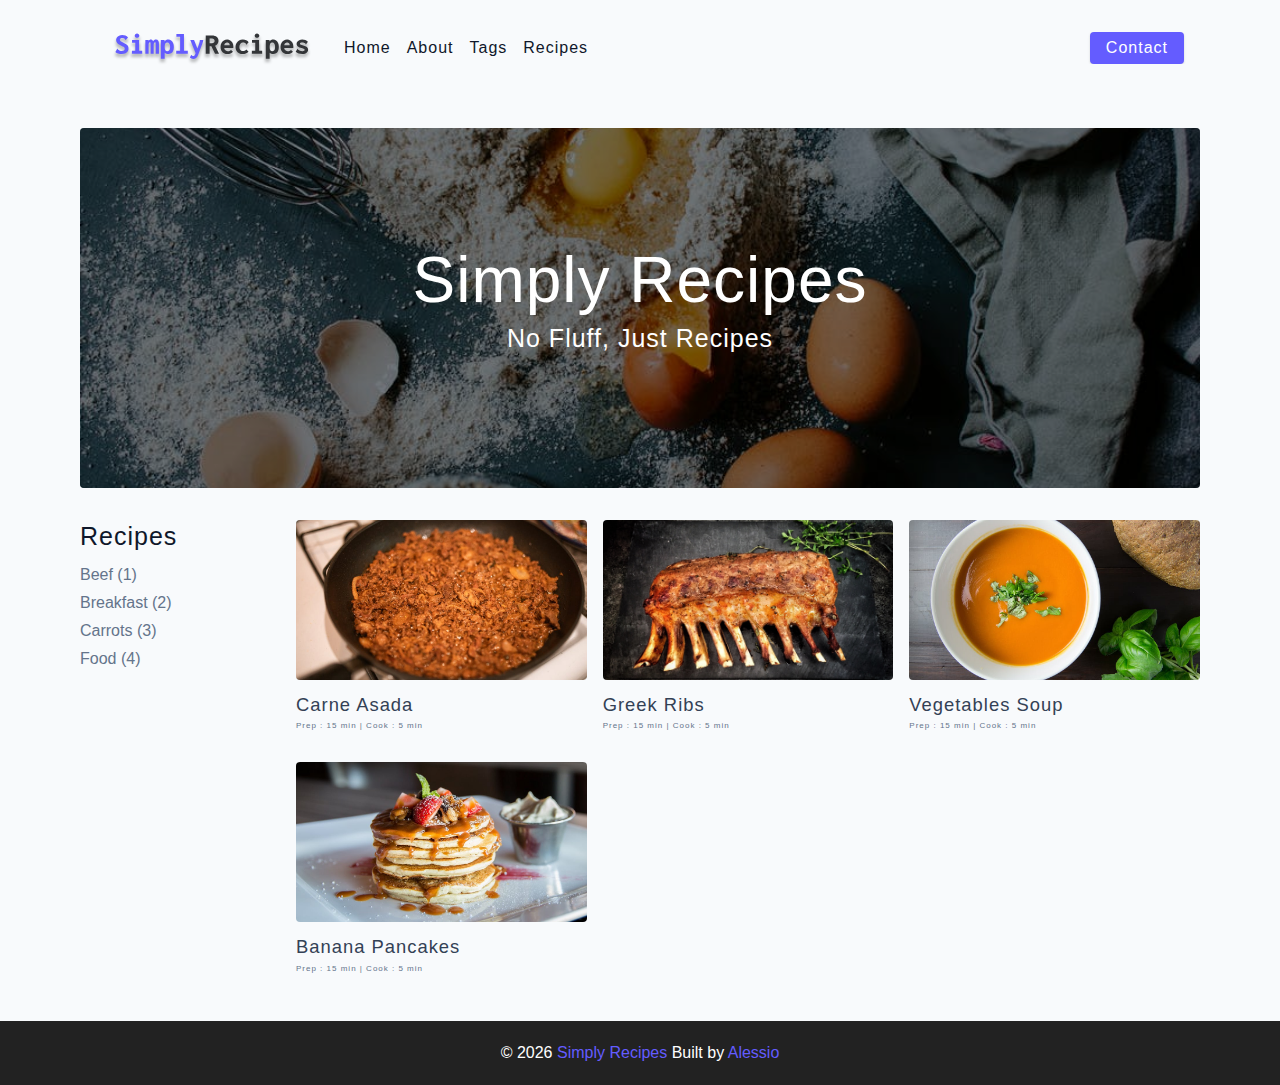
<file: index.html>
<!DOCTYPE html>
<html lang="en">
  <head>
    <meta charset="UTF-8" />
    <meta http-equiv="X-UA-Compatible" content="IE=edge" />
    <meta name="viewport" content="width=device-width, initial-scale=1.0" />
    <title>Simply Recipes || Starter</title>
    <!-- favicon -->
    <link rel="shortcut icon" href="./assets/favicon.ico" type="image/x-icon" />
    <!-- normalize -->
    <link rel="stylesheet" href="./css/normalize.css" />
    <!-- font-awesome -->
    <link
      rel="stylesheet"
      href="https://cdnjs.cloudflare.com/ajax/libs/font-awesome/5.14.0/css/all.min.css"
    />
    <!-- main css -->
    <link rel="stylesheet" href="./css/main.css" />
  </head>
  <body>
    <!-- nav -->
    <nav class="navbar">
      <div class="nav-center">
        <!-- header of nav -->
        <div class="nav-header">
          <a href="/index.html" class="nav-logo">
            <img src="./assets/logo.svg" alt="Simply recipes">
          </a>
          <button type="button" class="btn nav-btn">
            <i class="fas fa-align-justify"></i>
          </button>
        </div>
        <!-- links -->
        <div class="nav-links show-links">
          <a href="index.html" class="nav-link">Home</a>
          <a href="about.html" class="nav-link">About</a>
          <a href="tags.html" class="nav-link">Tags</a>
          <a href="recipes.html" class="nav-link">Recipes</a>
          <div class="nav-link contact-link">
            <a href="/contact.html" class="btn">Contact</a>
          </div>
        </div>
      </div>
    </nav>
    <!-- main -->
    <main class="page">
      <!-- header -->
      <header class="hero">
        <div class="hero-container">
          <div class="hero-text">
            <h1>simply recipes</h1>
            <h4>no fluff, just recipes</h4>
          </div>
        </div>
      </header>
      <!-- recipes container -->
      <section class="recipes-container">
        <!-- tag container -->
        <div class="tags-container">
          <h4>Recipes</h4>
          <div class="tags-list">
            <a href="/tag-template.html"> Beef (1) </a>
            <a href="/tag-template.html"> Breakfast (2) </a>
            <a href="/tag-template.html"> Carrots (3) </a>
            <a href="/tag-template.html"> Food (4) </a>
          </div>
        </div>
        <!-- recipes list -->
        <div class="recipes-list">
          <!-- single recipe -->
          <a href="/single-recipe.html" class="recipe">
            <img src="/assets/recipes/recipe-1.jpeg" alt="Recipe 1" class="img recipe-img">
            <h5>carne asada</h5>
            <p>Prep : 15 min | Cook : 5 min</p>
          </a>
          <a href="/single-recipe.html" class="recipe">
            <img src="/assets/recipes/recipe-2.jpeg" alt="Recipe 2" class="img recipe-img">
            <h5>greek ribs</h5>
            <p>Prep : 15 min | Cook : 5 min</p>
          </a>
          <a href="/single-recipe.html" class="recipe">
            <img src="/assets/recipes/recipe-3.jpeg" alt="Recipe 3" class="img recipe-img">
            <h5>vegetables soup</h5>
            <p>Prep : 15 min | Cook : 5 min</p>
          </a>
          <a href="/single-recipe.html" class="recipe">
            <img src="/assets/recipes/recipe-4.jpeg" alt="Recipe 4" class="img recipe-img">
            <h5>banana pancakes</h5>
            <p>Prep : 15 min | Cook : 5 min</p>
          </a>
        </div>
      </section>
    </main>
    <!-- footer -->
    <footer class="page-footer">
      <p>&copy; <span id="date"></span>
        <span class="footer-logo">Simply Recipes</span>
        Built by <a href="https://github.com/ualessioa/">Alessio</a>
      </p>
    </footer>
  <script src="./js/app.js"></script>
  </body>
</html>
</file>
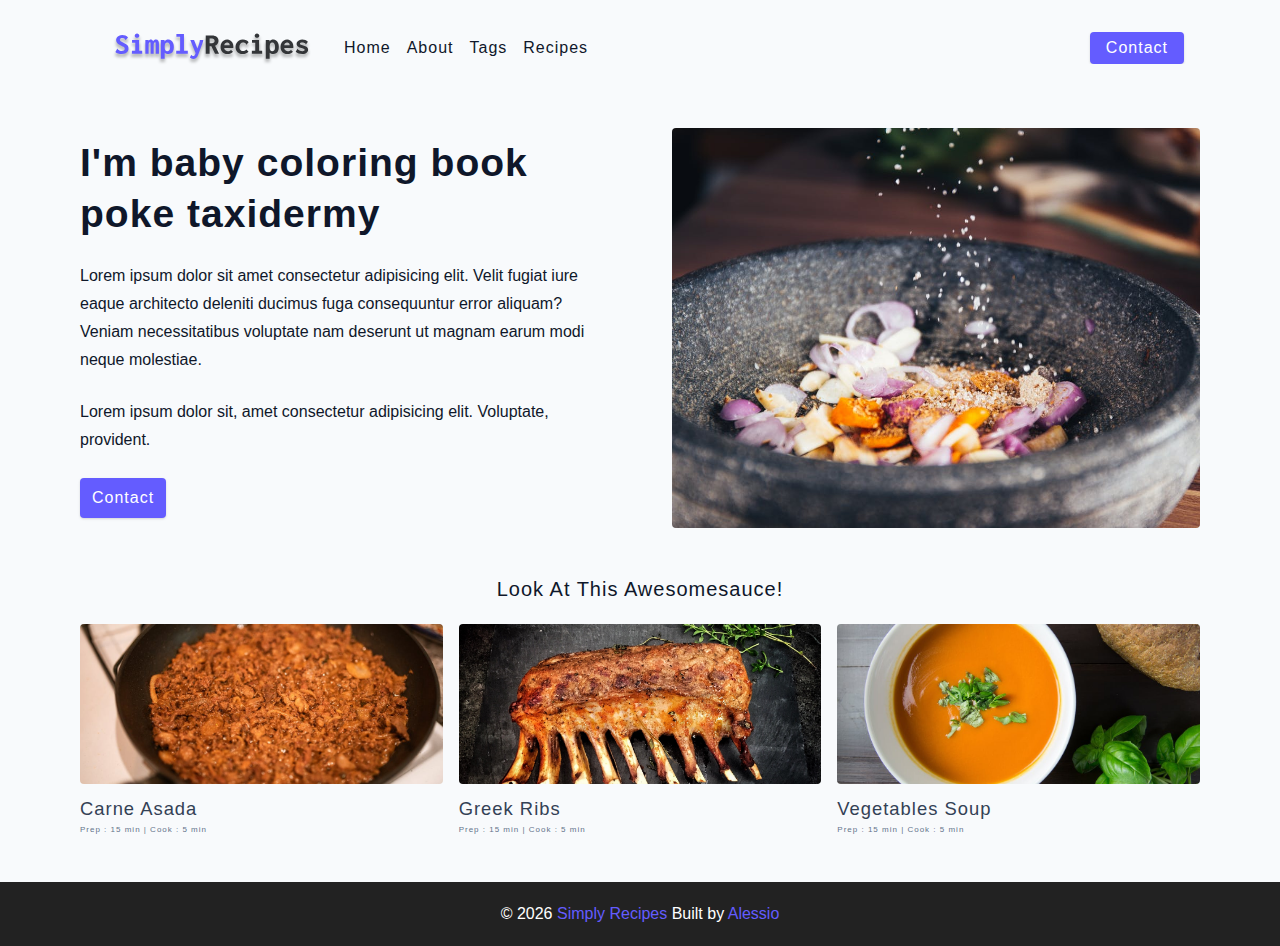
<file: about.html>
<!DOCTYPE html>
<html lang="en">
  <head>
    <meta charset="UTF-8" />
    <meta http-equiv="X-UA-Compatible" content="IE=edge" />
    <meta name="viewport" content="width=device-width, initial-scale=1.0" />
    <title>About</title>
    <!-- favicon -->
    <link rel="shortcut icon" href="./assets/favicon.ico" type="image/x-icon" />
    <!-- normalize -->
    <link rel="stylesheet" href="./css/normalize.css" />
    <!-- font-awesome -->
    <link
      rel="stylesheet"
      href="https://cdnjs.cloudflare.com/ajax/libs/font-awesome/5.14.0/css/all.min.css"
    />
    <!-- main css -->
    <link rel="stylesheet" href="./css/main.css" />
  </head>
  <body>
    <!-- nav -->
    <nav class="navbar">
      <div class="nav-center">
        <!-- header of nav -->
        <div class="nav-header">
          <a href="/index.html" class="nav-logo">
            <img src="./assets/logo.svg" alt="Simply recipes">
          </a>
          <button type="button" class="btn nav-btn">
            <i class="fas fa-align-justify"></i>
          </button>
        </div>
        <!-- links -->
        <div class="nav-links show-links">
          <a href="index.html" class="nav-link">Home</a>
          <a href="about.html" class="nav-link">About</a>
          <a href="tags.html" class="nav-link">Tags</a>
          <a href="recipes.html" class="nav-link">Recipes</a>
          <div class="nav-link contact-link">
            <a href="/contact.html" class="btn">Contact</a>
          </div>
        </div>
      </div>
    </nav>
    <!-- main -->
    <main class="page">
      <section class="about-page">
        <article>
          <h2>I'm baby coloring book poke taxidermy</h2>
          <p>Lorem ipsum dolor sit amet consectetur adipisicing elit. Velit fugiat iure eaque architecto deleniti ducimus fuga consequuntur error aliquam? Veniam necessitatibus voluptate nam deserunt ut magnam earum modi neque molestiae.</p>
          <p>Lorem ipsum dolor sit, amet consectetur adipisicing elit. Voluptate, provident.</p>
          <a href="/contact.html" class="btn">contact</a>
        </article>
        <img src="./assets/about.jpeg" alt="Pouring salt" class="img about-img">
      </section>
      <section class="featured-recipes">
        <h5 class="featured-title">Look at this Awesomesauce!</h5>
        <div class="recipes-list">
          <!-- single recipe -->
          <a href="/single-recipe.html" class="recipe">
            <img src="/assets/recipes/recipe-1.jpeg" alt="Recipe 1" class="img recipe-img">
            <h5>carne asada</h5>
            <p>Prep : 15 min | Cook : 5 min</p>
          </a>
          <a href="/single-recipe.html" class="recipe">
            <img src="/assets/recipes/recipe-2.jpeg" alt="Recipe 2" class="img recipe-img">
            <h5>greek ribs</h5>
            <p>Prep : 15 min | Cook : 5 min</p>
          </a>
          <a href="/single-recipe.html" class="recipe">
            <img src="/assets/recipes/recipe-3.jpeg" alt="Recipe 3" class="img recipe-img">
            <h5>vegetables soup</h5>
            <p>Prep : 15 min | Cook : 5 min</p>
          </a>
        </div>
      </section>
    </main>
    <!-- footer -->
    <footer class="page-footer">
      <p>&copy; <span id="date"></span>
        <span class="footer-logo">Simply Recipes</span>
        Built by <a href="https://github.com/ualessioa/">Alessio</a>
      </p>
    </footer>
  <script src="./js/app.js"></script>
  </body>
</html>
</file>
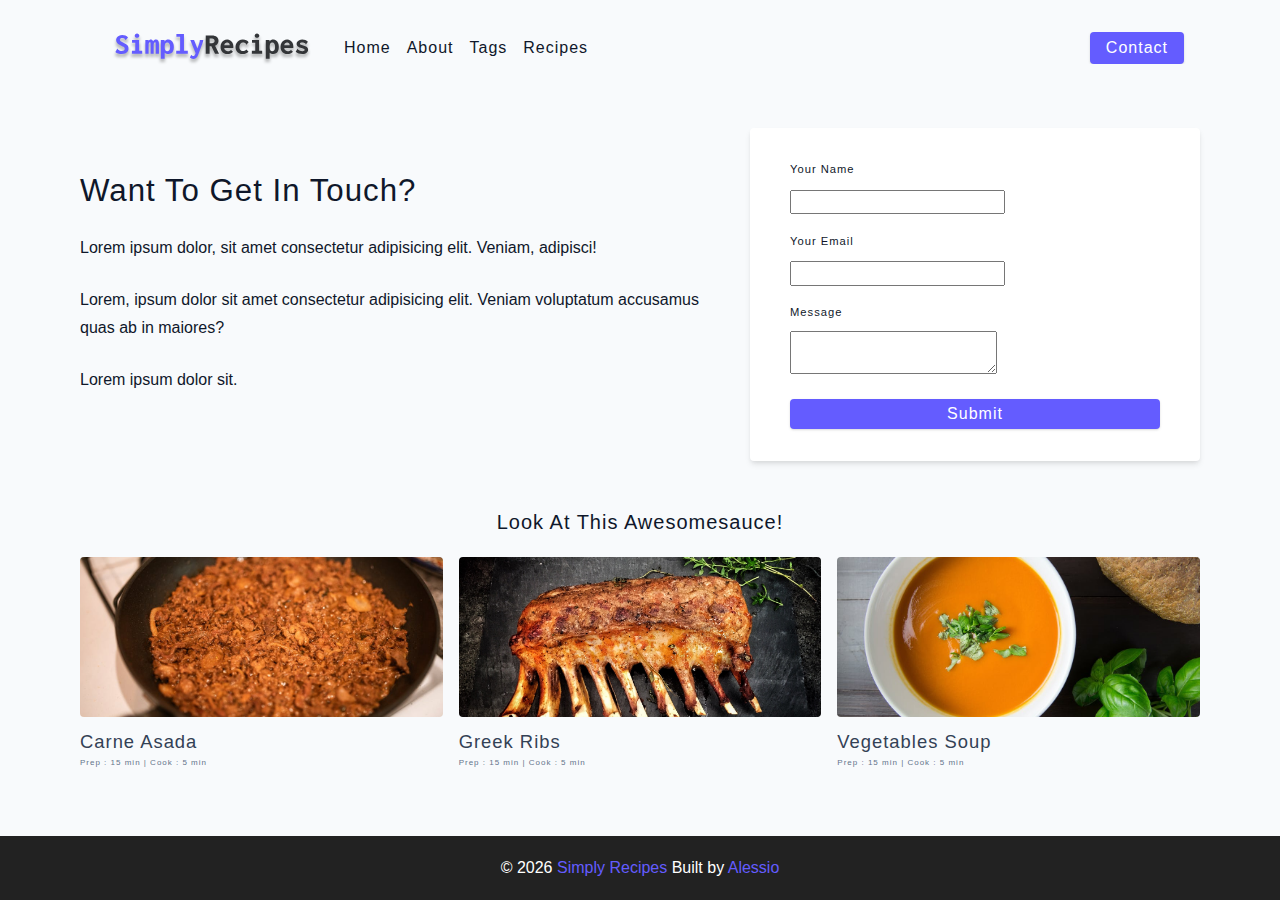
<file: contact.html>
<!DOCTYPE html>
<html lang="en">
  <head>
    <meta charset="UTF-8" />
    <meta http-equiv="X-UA-Compatible" content="IE=edge" />
    <meta name="viewport" content="width=device-width, initial-scale=1.0" />
    <title>Contact</title>
    <!-- favicon -->
    <link rel="shortcut icon" href="./assets/favicon.ico" type="image/x-icon" />
    <!-- normalize -->
    <link rel="stylesheet" href="./css/normalize.css" />
    <!-- font-awesome -->
    <link
      rel="stylesheet"
      href="https://cdnjs.cloudflare.com/ajax/libs/font-awesome/5.14.0/css/all.min.css"
    />
    <!-- main css -->
    <link rel="stylesheet" href="./css/main.css" />
  </head>
  <body>
    <!-- nav -->
    <nav class="navbar">
      <div class="nav-center">
        <!-- header of nav -->
        <div class="nav-header">
          <a href="/index.html" class="nav-logo">
            <img src="./assets/logo.svg" alt="Simply recipes">
          </a>
          <button type="button" class="btn nav-btn">
            <i class="fas fa-align-justify"></i>
          </button>
        </div>
        <!-- links -->
        <div class="nav-links show-links">
          <a href="index.html" class="nav-link">Home</a>
          <a href="about.html" class="nav-link">About</a>
          <a href="tags.html" class="nav-link">Tags</a>
          <a href="recipes.html" class="nav-link">Recipes</a>
          <div class="nav-link contact-link">
            <a href="/contact.html" class="btn">Contact</a>
          </div>
        </div>
      </div>
    </nav>
    <!-- main -->
    <main class="page">
      <section class="contact-container">
        <article class="contact info">
          <h3>Want To get in touch?</h3>
          <p>Lorem ipsum dolor, sit amet consectetur adipisicing elit. Veniam, adipisci!</p>
          <p>Lorem, ipsum dolor sit amet consectetur adipisicing elit. Veniam voluptatum accusamus quas ab in maiores?</p>
          <p>Lorem ipsum dolor sit.</p>
        </article>
        <article>
          <form action="" class="form contact-form">
            <!-- single form row -->
            <div class="form-row">
              <label for="name" class="form-label">your name</label>
              <input type="text" name="name" id="name">
            </div>
            <div class="form-row">
              <label for="email" class="form-label">your email</label>
              <input type="email" name="email" id="email">
            </div>
            <div class="form-row">
              <label for="message" class="form-label">Message</label>
              <textarea name="message" id="message"></textarea>
            </div>
            <button type="submit" class="btn btn-block">submit</button>
          </form>
        </article>
      </section>
      <section class="featured-recipes">
        <h5 class="featured-title">Look at this Awesomesauce!</h5>
        <div class="recipes-list">
          <!-- single recipe -->
          <a href="/single-recipe.html" class="recipe">
            <img src="/assets/recipes/recipe-1.jpeg" alt="Recipe 1" class="img recipe-img">
            <h5>carne asada</h5>
            <p>Prep : 15 min | Cook : 5 min</p>
          </a>
          <a href="/single-recipe.html" class="recipe">
            <img src="/assets/recipes/recipe-2.jpeg" alt="Recipe 2" class="img recipe-img">
            <h5>greek ribs</h5>
            <p>Prep : 15 min | Cook : 5 min</p>
          </a>
          <a href="/single-recipe.html" class="recipe">
            <img src="/assets/recipes/recipe-3.jpeg" alt="Recipe 3" class="img recipe-img">
            <h5>vegetables soup</h5>
            <p>Prep : 15 min | Cook : 5 min</p>
          </a>
        </div>
      </section>
    </main>
    <!-- footer -->
    <footer class="page-footer">
      <p>&copy; <span id="date"></span>
        <span class="footer-logo">Simply Recipes</span>
        Built by <a href="https://github.com/ualessioa/">Alessio</a>
      </p>
    </footer>
  <script src="./js/app.js"></script>
  </body>
</html>
</file>
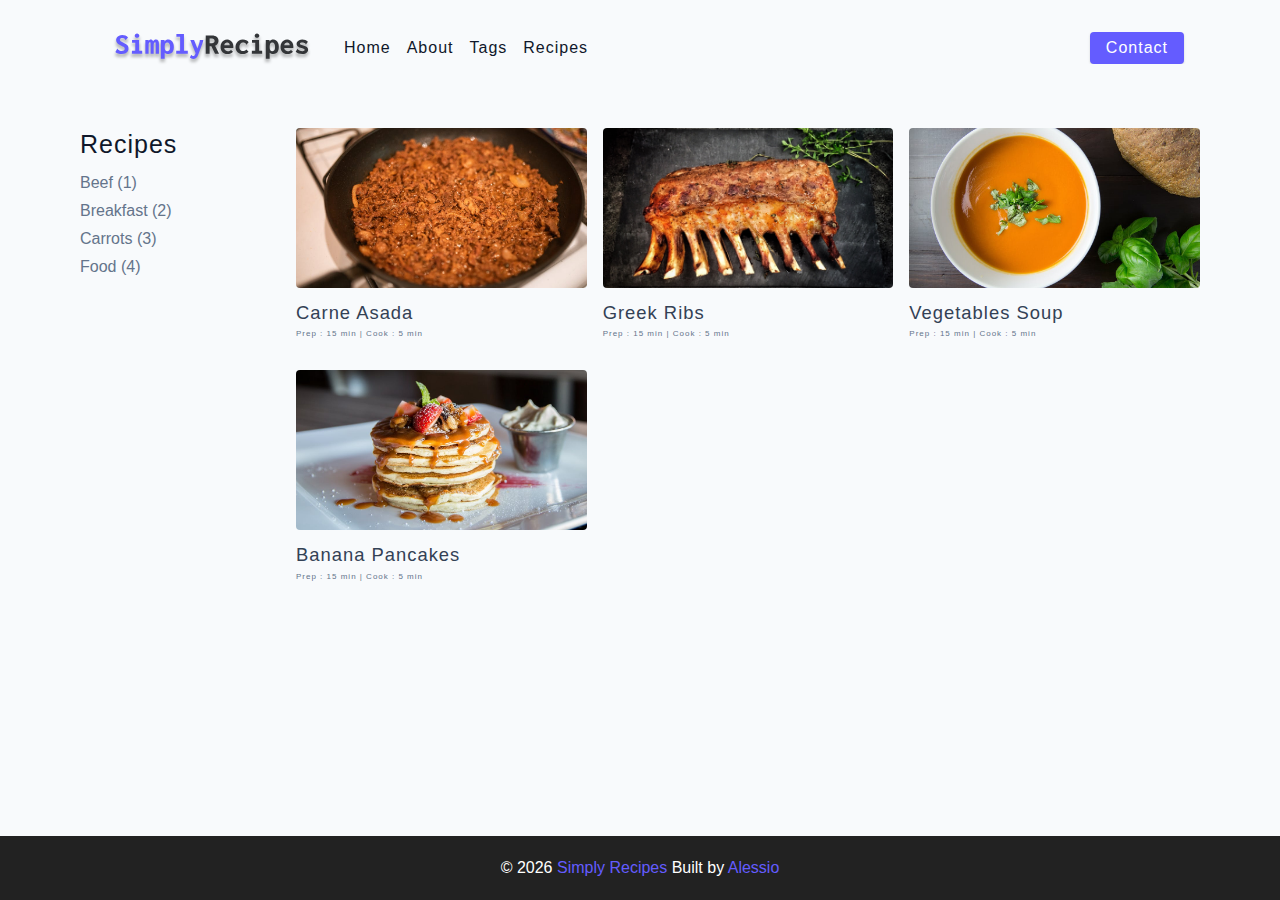
<file: recipes.html>
<!DOCTYPE html>
<html lang="en">
  <head>
    <meta charset="UTF-8" />
    <meta http-equiv="X-UA-Compatible" content="IE=edge" />
    <meta name="viewport" content="width=device-width, initial-scale=1.0" />
    <title>Recipes</title>
    <!-- favicon -->
    <link rel="shortcut icon" href="./assets/favicon.ico" type="image/x-icon" />
    <!-- normalize -->
    <link rel="stylesheet" href="./css/normalize.css" />
    <!-- font-awesome -->
    <link
      rel="stylesheet"
      href="https://cdnjs.cloudflare.com/ajax/libs/font-awesome/5.14.0/css/all.min.css"
    />
    <!-- main css -->
    <link rel="stylesheet" href="./css/main.css" />
  </head>
  <body>
    <!-- nav -->
    <nav class="navbar">
      <div class="nav-center">
        <!-- header of nav -->
        <div class="nav-header">
          <a href="/index.html" class="nav-logo">
            <img src="./assets/logo.svg" alt="Simply recipes">
          </a>
          <button type="button" class="btn nav-btn">
            <i class="fas fa-align-justify"></i>
          </button>
        </div>
        <!-- links -->
        <div class="nav-links show-links">
          <a href="index.html" class="nav-link">Home</a>
          <a href="about.html" class="nav-link">About</a>
          <a href="tags.html" class="nav-link">Tags</a>
          <a href="recipes.html" class="nav-link">Recipes</a>
          <div class="nav-link contact-link">
            <a href="/contact.html" class="btn">Contact</a>
          </div>
        </div>
      </div>
    </nav>
    <!-- main -->
    <main class="page">
      <section class="recipes-container">
        <!-- tag container -->
        <div class="tags-container">
          <h4>Recipes</h4>
          <div class="tags-list">
            <a href="/tag-template.html"> Beef (1) </a>
            <a href="/tag-template.html"> Breakfast (2) </a>
            <a href="/tag-template.html"> Carrots (3) </a>
            <a href="/tag-template.html"> Food (4) </a>
          </div>
        </div>
        <!-- recipes list -->
        <div class="recipes-list">
          <!-- single recipe -->
          <a href="/single-recipe.html" class="recipe">
            <img src="/assets/recipes/recipe-1.jpeg" alt="Recipe 1" class="img recipe-img">
            <h5>carne asada</h5>
            <p>Prep : 15 min | Cook : 5 min</p>
          </a>
          <a href="/single-recipe.html" class="recipe">
            <img src="/assets/recipes/recipe-2.jpeg" alt="Recipe 2" class="img recipe-img">
            <h5>greek ribs</h5>
            <p>Prep : 15 min | Cook : 5 min</p>
          </a>
          <a href="/single-recipe.html" class="recipe">
            <img src="/assets/recipes/recipe-3.jpeg" alt="Recipe 3" class="img recipe-img">
            <h5>vegetables soup</h5>
            <p>Prep : 15 min | Cook : 5 min</p>
          </a>
          <a href="/single-recipe.html" class="recipe">
            <img src="/assets/recipes/recipe-4.jpeg" alt="Recipe 4" class="img recipe-img">
            <h5>banana pancakes</h5>
            <p>Prep : 15 min | Cook : 5 min</p>
          </a>
        </div>
      </section>
    </main>
    <!-- footer -->
    <footer class="page-footer">
      <p>&copy; <span id="date"></span>
        <span class="footer-logo">Simply Recipes</span>
        Built by <a href="https://github.com/ualessioa/">Alessio</a>
      </p>
    </footer>
  <script src="./js/app.js"></script>
  </body>
</html>
</file>
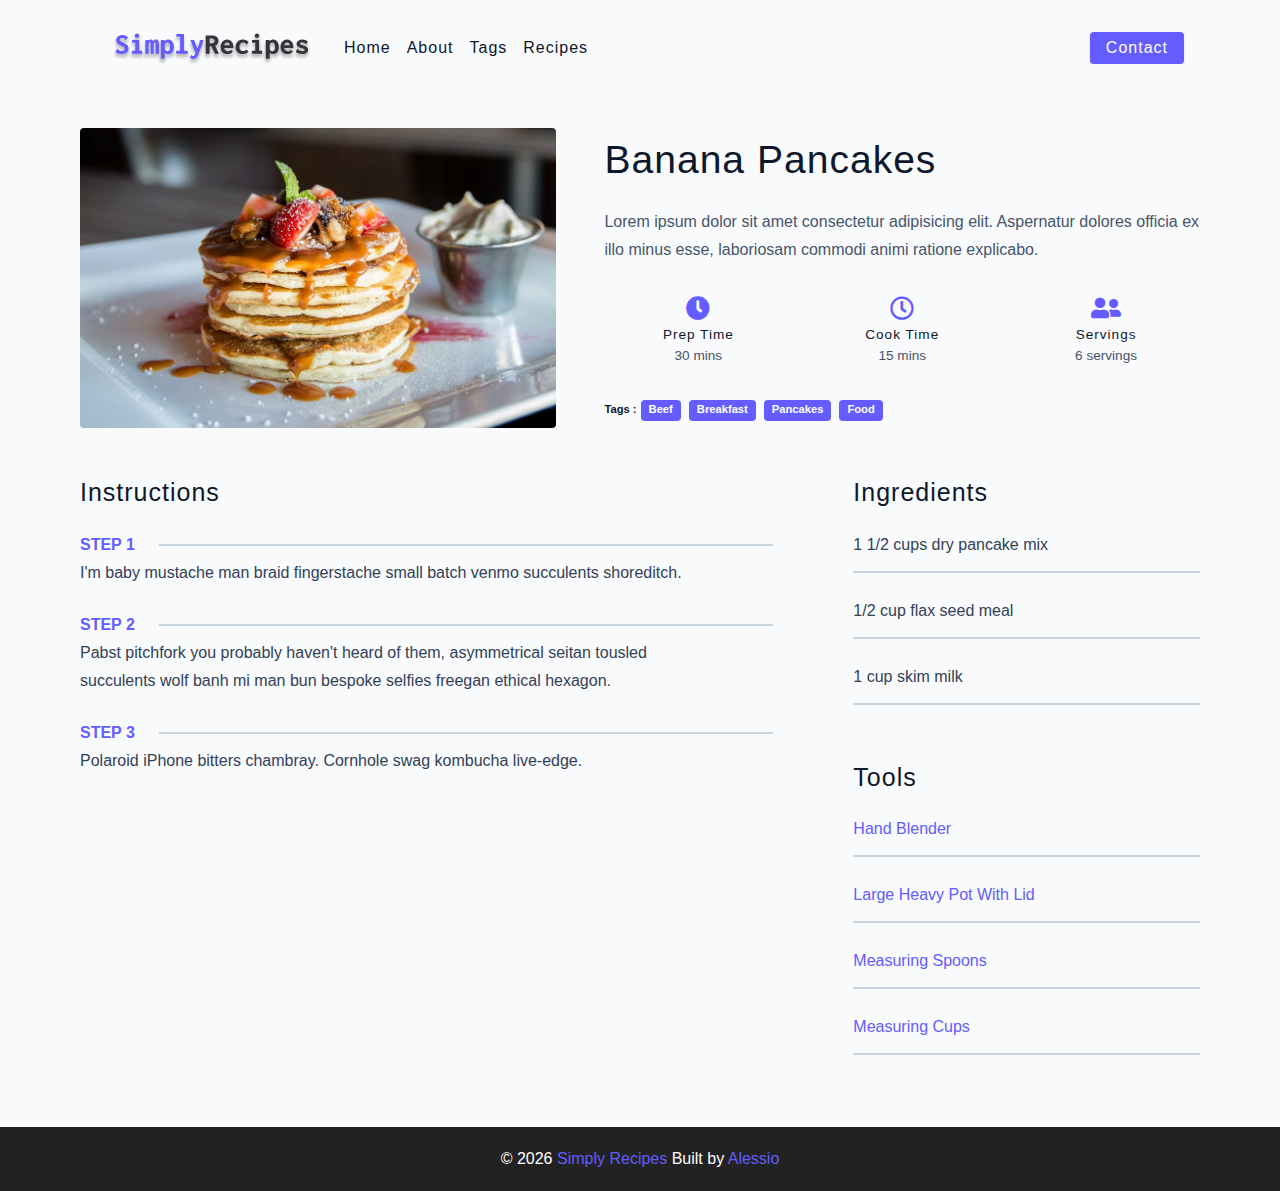
<file: single-recipe.html>
<!DOCTYPE html>
<html lang="en">
<head>
  <meta charset="UTF-8" />
  <meta http-equiv="X-UA-Compatible" content="IE=edge" />
  <meta name="viewport" content="width=device-width, initial-scale=1.0" />
  <title>Recipe</title>
  <!-- favicon -->
  <link rel="shortcut icon" href="./assets/favicon.ico" type="image/x-icon" />
  <!-- normalize -->
  <link rel="stylesheet" href="./css/normalize.css" />
  <!-- font-awesome -->
  <link
  rel="stylesheet"
  href="https://cdnjs.cloudflare.com/ajax/libs/font-awesome/5.14.0/css/all.min.css"
  />
  <!-- main css -->
  <link rel="stylesheet" href="./css/main.css" />
</head>
<body>
  <!-- nav -->
  <nav class="navbar">
    <div class="nav-center">
      <!-- header of nav -->
      <div class="nav-header">
        <a href="/index.html" class="nav-logo">
          <img src="./assets/logo.svg" alt="Simply recipes">
        </a>
        <button type="button" class="btn nav-btn">
          <i class="fas fa-align-justify"></i>
        </button>
      </div>
      <!-- links -->
      <div class="nav-links show-links">
        <a href="index.html" class="nav-link">Home</a>
        <a href="about.html" class="nav-link">About</a>
        <a href="tags.html" class="nav-link">Tags</a>
        <a href="recipes.html" class="nav-link">Recipes</a>
        <div class="nav-link contact-link">
          <a href="/contact.html" class="btn">Contact</a>
        </div>
      </div>
    </div>
  </nav>
  <!-- main -->
  <main class="page">
    <div class="recipe-page">
      <!-- recipe hero -->
      <section class="recipe-hero">
        <img src="./assets/recipes/recipe-4.jpeg" alt="pancakes" class="img recipe-hero-img">
      
      <article class="recipe-info">
        <h2>Banana Pancakes</h2>
        <p>Lorem ipsum dolor sit amet consectetur adipisicing elit. Aspernatur dolores officia ex illo minus esse, laboriosam commodi animi ratione explicabo.</p>
        <!-- recipe icons -->
        <div class="recipe-icons">
          <!-- single recipe icon -->
          <article>
            <i class="fas fa-clock"></i>
            <h5>prep time</h5>
            <p>30 mins</p>
          </article>
          <article>
            <i class="far fa-clock"></i>
            <h5>cook time</h5>
            <p>15 mins</p>
          </article>
          <article>
            <i class="fas fa-user-friends"></i>
            <h5>servings</h5>
            <p>6 servings</p>
          </article>
        </div>
        <!-- recipe tags -->
        <div class="recipe-tags">
          Tags : <a href="./tag-template.html">Beef</a>
          <a href="./tag-template.html">breakfast</a>
          <a href="./tag-template.html">pancakes</a>
          <a href="./tag-template.html">food</a>
        </div>
      </article>
      </section>
      <!-- recipe content -->
      <section class="recipe-content">
        <article>
          <h4>instructions</h4>
          <!-- single instruction -->
          <div class="single-instruction">
            <header>
              <p>step 1</p>
              <div></div>
            </header>
            <p>
              I'm baby mustache man braid fingerstache small batch venmo
              succulents shoreditch.
            </p>
          </div>
          <!-- end of single instruction -->
          <!-- single instruction -->
          <div class="single-instruction">
            <header>
              <p>step 2</p>
              <div></div>
            </header>
            <p>
              Pabst pitchfork you probably haven't heard of them, asymmetrical
              seitan tousled succulents wolf banh mi man bun bespoke selfies
              freegan ethical hexagon.
            </p>
          </div>
          <!-- end of single instruction -->
          <!-- single instruction -->
          <div class="single-instruction">
            <header>
              <p>step 3</p>
              <div></div>
            </header>
            <p>
              Polaroid iPhone bitters chambray. Cornhole swag kombucha
              live-edge.
            </p>
          </div>
          <!-- end of single instruction -->
        </article>
        <article class="second-column">
          <div>
            <h4>ingredients</h4>
            <p class="single-ingredient">1 1/2 cups dry pancake mix</p>
            <p class="single-ingredient">1/2 cup flax seed meal</p>
            <p class="single-ingredient">1 cup skim milk</p>
          </div>
          <div>
            <h4>tools</h4>
            <p class="single-tool">Hand Blender</p>
            <p class="single-tool">Large Heavy Pot With Lid</p>
            <p class="single-tool">Measuring Spoons</p>
            <p class="single-tool">Measuring Cups</p>
          </div>
        </article>
      </section>
    </div>
  </main>
  <!-- footer -->
  <footer class="page-footer">
    <p>&copy; <span id="date"></span>
      <span class="footer-logo">Simply Recipes</span>
      Built by <a href="https://github.com/ualessioa/">Alessio</a>
    </p>
  </footer>
  <script src="./js/app.js"></script>
</body>
</html>
</file>
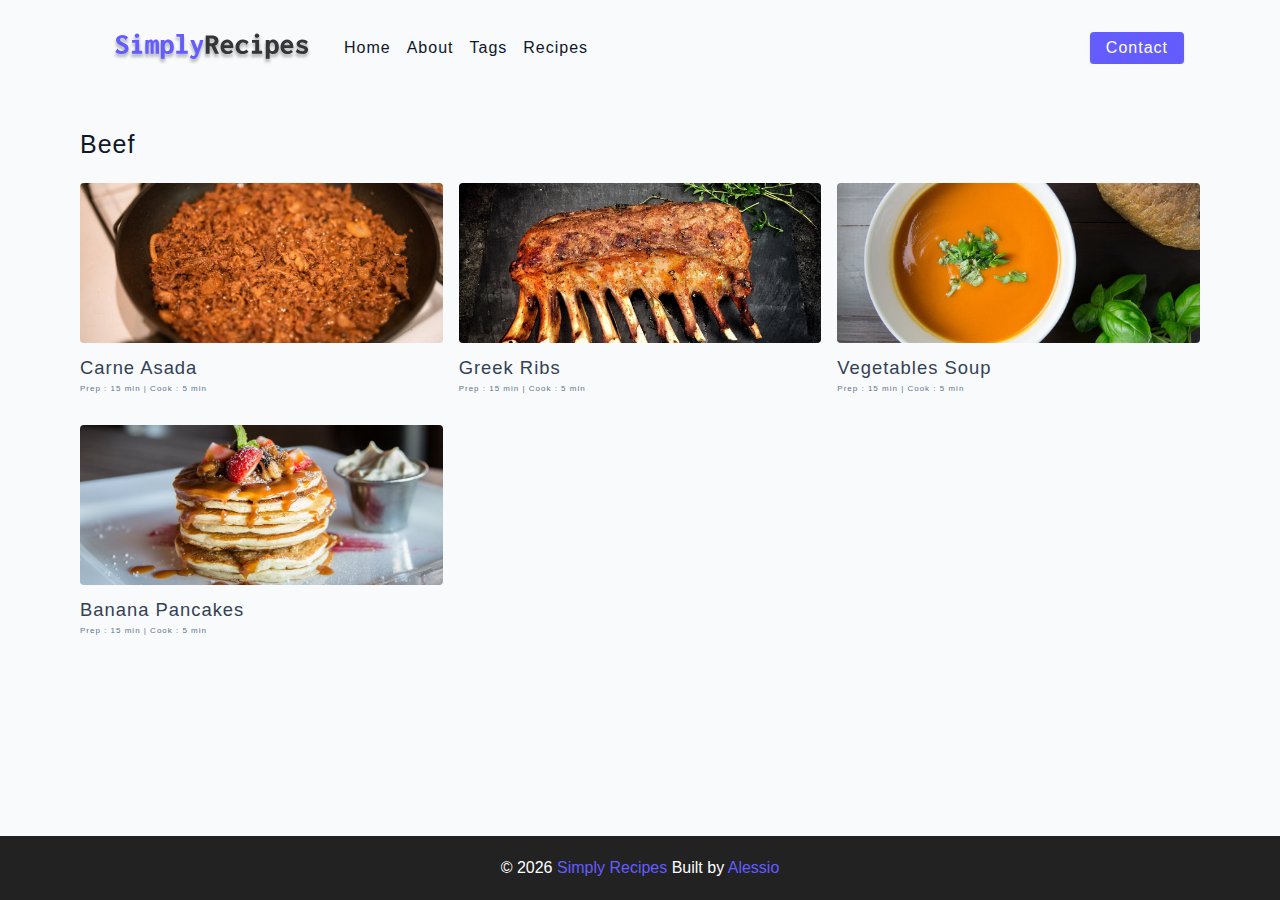
<file: tag-template.html>
<!DOCTYPE html>
<html lang="en">
  <head>
    <meta charset="UTF-8" />
    <meta http-equiv="X-UA-Compatible" content="IE=edge" />
    <meta name="viewport" content="width=device-width, initial-scale=1.0" />
    <title>Tag Template</title>
    <!-- favicon -->
    <link rel="shortcut icon" href="./assets/favicon.ico" type="image/x-icon" />
    <!-- normalize -->
    <link rel="stylesheet" href="./css/normalize.css" />
    <!-- font-awesome -->
    <link
      rel="stylesheet"
      href="https://cdnjs.cloudflare.com/ajax/libs/font-awesome/5.14.0/css/all.min.css"
    />
    <!-- main css -->
    <link rel="stylesheet" href="./css/main.css" />
  </head>
  <body>
    <!-- nav -->
    <nav class="navbar">
      <div class="nav-center">
        <!-- header of nav -->
        <div class="nav-header">
          <a href="/index.html" class="nav-logo">
            <img src="./assets/logo.svg" alt="Simply recipes">
          </a>
          <button type="button" class="btn nav-btn">
            <i class="fas fa-align-justify"></i>
          </button>
        </div>
        <!-- links -->
        <div class="nav-links show-links">
          <a href="index.html" class="nav-link">Home</a>
          <a href="about.html" class="nav-link">About</a>
          <a href="tags.html" class="nav-link">Tags</a>
          <a href="recipes.html" class="nav-link">Recipes</a>
          <div class="nav-link contact-link">
            <a href="/contact.html" class="btn">Contact</a>
          </div>
        </div>
      </div>
    </nav>
    <!-- main -->
    <main class="page">
      <div>
        <h4>Beef</h4>
        <!-- recipes list -->
        <div class="recipes-list">
          <!-- single recipe -->
          <a href="/single-recipe.html" class="recipe">
            <img src="/assets/recipes/recipe-1.jpeg" alt="Recipe 1" class="img recipe-img">
            <h5>carne asada</h5>
            <p>Prep : 15 min | Cook : 5 min</p>
          </a>
          <a href="/single-recipe.html" class="recipe">
            <img src="/assets/recipes/recipe-2.jpeg" alt="Recipe 2" class="img recipe-img">
            <h5>greek ribs</h5>
            <p>Prep : 15 min | Cook : 5 min</p>
          </a>
          <a href="/single-recipe.html" class="recipe">
            <img src="/assets/recipes/recipe-3.jpeg" alt="Recipe 3" class="img recipe-img">
            <h5>vegetables soup</h5>
            <p>Prep : 15 min | Cook : 5 min</p>
          </a>
          <a href="/single-recipe.html" class="recipe">
            <img src="/assets/recipes/recipe-4.jpeg" alt="Recipe 4" class="img recipe-img">
            <h5>banana pancakes</h5>
            <p>Prep : 15 min | Cook : 5 min</p>
          </a>
        </div>
      </div>
    </main>
    <!-- footer -->
    <footer class="page-footer">
      <p>&copy; <span id="date"></span>
        <span class="footer-logo">Simply Recipes</span>
        Built by <a href="https://github.com/ualessioa/">Alessio</a>
      </p>
    </footer>
  <script src="./js/app.js"></script>
  </body>
</html>
</file>
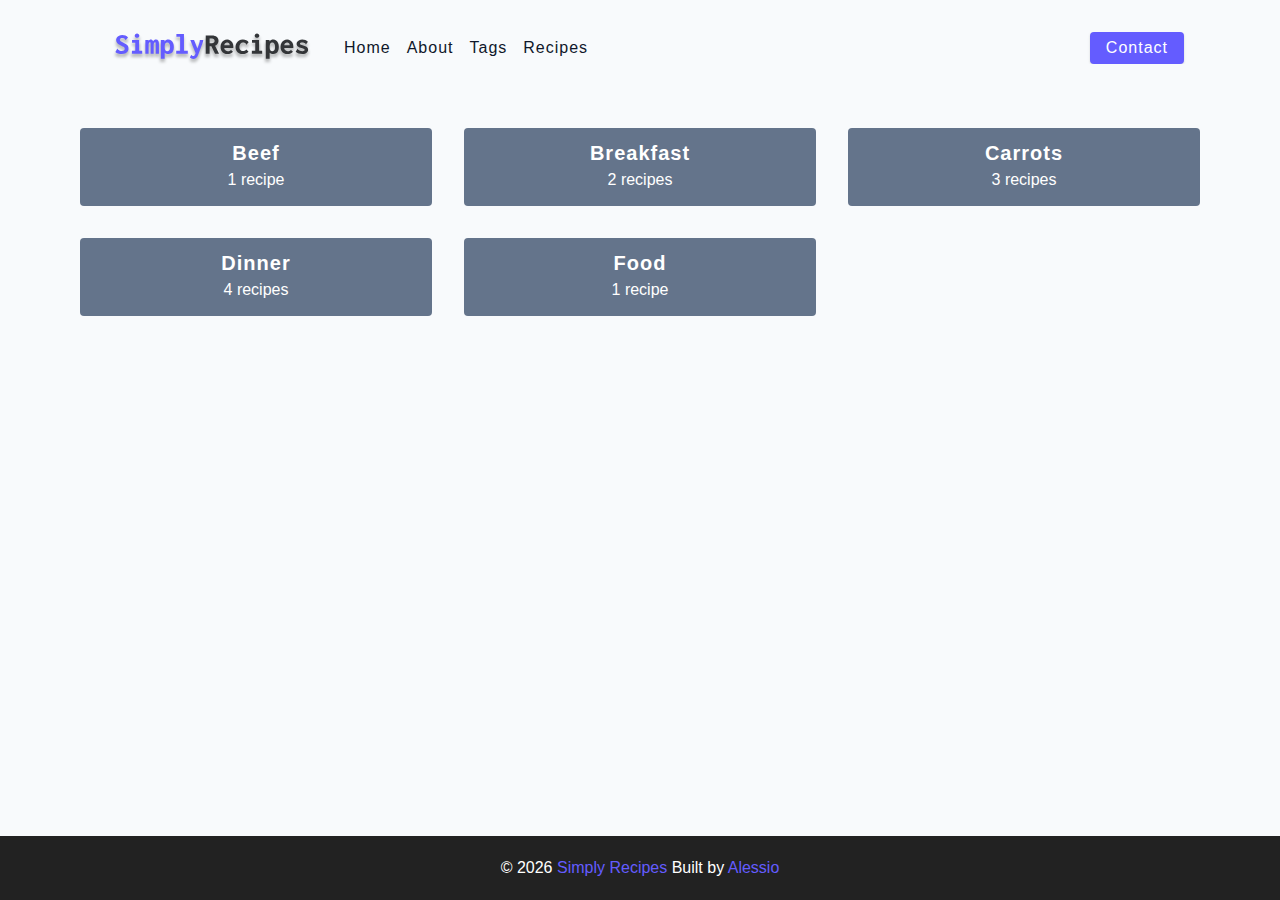
<file: tags.html>
<!DOCTYPE html>
<html lang="en">
  <head>
    <meta charset="UTF-8" />
    <meta http-equiv="X-UA-Compatible" content="IE=edge" />
    <meta name="viewport" content="width=device-width, initial-scale=1.0" />
    <title>Tags</title>
    <!-- favicon -->
    <link rel="shortcut icon" href="./assets/favicon.ico" type="image/x-icon" />
    <!-- normalize -->
    <link rel="stylesheet" href="./css/normalize.css" />
    <!-- font-awesome -->
    <link
      rel="stylesheet"
      href="https://cdnjs.cloudflare.com/ajax/libs/font-awesome/5.14.0/css/all.min.css"
    />
    <!-- main css -->
    <link rel="stylesheet" href="./css/main.css" />
  </head>
  <body>
    <!-- nav -->
    <nav class="navbar">
      <div class="nav-center">
        <!-- header of nav -->
        <div class="nav-header">
          <a href="/index.html" class="nav-logo">
            <img src="./assets/logo.svg" alt="Simply recipes">
          </a>
          <button type="button" class="btn nav-btn">
            <i class="fas fa-align-justify"></i>
          </button>
        </div>
        <!-- links -->
        <div class="nav-links show-links">
          <a href="index.html" class="nav-link">Home</a>
          <a href="about.html" class="nav-link">About</a>
          <a href="tags.html" class="nav-link">Tags</a>
          <a href="recipes.html" class="nav-link">Recipes</a>
          <div class="nav-link contact-link">
            <a href="/contact.html" class="btn">Contact</a>
          </div>
        </div>
      </div>
    </nav>
    <!-- main -->
    <main class="page">
      <section class="tags-wrapper">
        <!-- single tag -->
        <a href="./tag-template.html" class="tag">
          <h5>Beef</h5>
          <p>1 recipe</p>
        </a>
        <a href="./tag-template.html" class="tag">
          <h5>Breakfast</h5>
          <p>2 recipes</p>
        </a>
        <a href="./tag-template.html" class="tag">
          <h5>carrots</h5>
          <p>3 recipes</p>
        </a>
        <a href="./tag-template.html" class="tag">
          <h5>Dinner</h5>
          <p>4 recipes</p>
        </a>
        <a href="./tag-template.html" class="tag">
          <h5>Food</h5>
          <p>1 recipe</p>
        </a>
      </section>
    </main>
    <!-- footer -->
    <footer class="page-footer">
      <p>&copy; <span id="date"></span>
        <span class="footer-logo">Simply Recipes</span>
        Built by <a href="https://github.com/ualessioa/">Alessio</a>
      </p>
    </footer>
  <script src="./js/app.js"></script>
  </body>
</html>
</file>
<file: css/main.css>
*,
::after,
::before {
  box-sizing: border-box;
}
/* fonts */

@import url('https://fonts.googleapis.com/css2?family=Roboto:wght@400;500;600&family=Montserrat&display=swap');
html {
  font-size: 100%;
} /*16px*/

:root {
  /* colors */
  --primary-100: #e2e0ff;
  --primary-200: #c1beff;
  --primary-300: #a29dff;
  --primary-400: #837dff;
  --primary-500: #645cff;
  --primary-600: #504acc;
  --primary-700: #3c3799;
  --primary-800: #282566;
  --primary-900: #141233;

  /* grey */
  --grey-50: #f8fafc;
  --grey-100: #f1f5f9;
  --grey-200: #e2e8f0;
  --grey-300: #cbd5e1;
  --grey-400: #94a3b8;
  --grey-500: #64748b;
  --grey-600: #475569;
  --grey-700: #334155;
  --grey-800: #1e293b;
  --grey-900: #0f172a;
  /* rest of the colors */
  --black: #222;
  --white: #fff;
  --red-light: #f8d7da;
  --red-dark: #842029;
  --green-light: #d1e7dd;
  --green-dark: #0f5132;

  /* fonts  */
  --headingFont: 'Roboto', sans-serif;
  --bodyFont: 'Nunito', sans-serif;
  --smallText: 0.7em;
  /* rest of the vars */
  --backgroundColor: var(--grey-50);
  --textColor: var(--grey-900);
  --borderRadius: 0.25rem;
  --letterSpacing: 1px;
  --transition: 0.3s ease-in-out all;
  --max-width: 1120px;
  --fixed-width: 600px;

  /* box shadow*/
  --shadow-1: 0 1px 3px 0 rgba(0, 0, 0, 0.1), 0 1px 2px 0 rgba(0, 0, 0, 0.06);
  --shadow-2: 0 4px 6px -1px rgba(0, 0, 0, 0.1),
    0 2px 4px -1px rgba(0, 0, 0, 0.06);
  --shadow-3: 0 10px 15px -3px rgba(0, 0, 0, 0.1),
    0 4px 6px -2px rgba(0, 0, 0, 0.05);
  --shadow-4: 0 20px 25px -5px rgba(0, 0, 0, 0.1),
    0 10px 10px -5px rgba(0, 0, 0, 0.04);
}

body {
  background: var(--backgroundColor);
  font-family: var(--bodyFont);
  font-weight: 400;
  line-height: 1.75;
  color: var(--textColor);
}

p {
  margin-top: 0;
  margin-bottom: 1.5rem;
  max-width: 40em;
}

h1,
h2,
h3,
h4,
h5 {
  margin: 0;
  margin-bottom: 1.38rem;
  font-family: var(--headingFont);
  font-weight: 400;
  line-height: 1.3;
  text-transform: capitalize;
  letter-spacing: var(--letterSpacing);
}

h1 {
  margin-top: 0;
  font-size: 3.052rem;
}

h2 {
  font-size: 2.441rem;
}

h3 {
  font-size: 1.953rem;
}

h4 {
  font-size: 1.563rem;
}

h5 {
  font-size: 1.25rem;
}

small,
.text-small {
  font-size: var(--smallText);
}

a {
  text-decoration: none;
}
ul {
  list-style-type: none;
  padding: 0;
}

.img {
  width: 100%;
  display: block;
  object-fit: cover;
}
/* buttons */

.btn {
  cursor: pointer;
  color: var(--white);
  background: var(--primary-500);
  border: transparent;
  border-radius: var(--borderRadius);
  letter-spacing: var(--letterSpacing);
  padding: 0.375rem 0.75rem;
  box-shadow: var(--shadow-1);
  transition: var(--transtion);
  text-transform: capitalize;
  display: inline-block;
}
.btn:hover {
  background: var(--primary-700);
  box-shadow: var(--shadow-3);
}
.btn-hipster {
  color: var(--primary-500);
  background: var(--primary-200);
}
.btn-hipster:hover {
  color: var(--primary-200);
  background: var(--primary-700);
}
.btn-block {
  width: 100%;
}

/* alerts */
.alert {
  padding: 0.375rem 0.75rem;
  margin-bottom: 1rem;
  border-color: transparent;
  border-radius: var(--borderRadius);
}

.alert-danger {
  color: var(--red-dark);
  background: var(--red-light);
}
.alert-success {
  color: var(--green-dark);
  background: var(--green-light);
}
/* form */

.form {
  width: 90vw;
  max-width: var(--fixed-width);
  background: var(--white);
  border-radius: var(--borderRadius);
  box-shadow: var(--shadow-2);
  padding: 2rem 2.5rem;
  margin: 3rem auto;
}
.form-label {
  display: block;
  font-size: var(--smallText);
  margin-bottom: 0.5rem;
  text-transform: capitalize;
  letter-spacing: var(--letterSpacing);
}
.form-input,
.form-textarea {
  width: 100%;
  padding: 0.375rem 0.75rem;
  border-radius: var(--borderRadius);
  background: var(--backgroundColor);
  border: 1px solid var(--grey-200);
}

.form-row {
  margin-bottom: 1rem;
}

.form-textarea {
  height: 7rem;
}
::placeholder {
  font-family: inherit;
  color: var(--grey-400);
}
.form-alert {
  color: var(--red-dark);
  letter-spacing: var(--letterSpacing);
  text-transform: capitalize;
}
/* alert */

@keyframes spinner {
  to {
    transform: rotate(360deg);
  }
}

.loading {
  width: 6rem;
  height: 6rem;
  border: 5px solid var(--grey-400);
  border-radius: 50%;
  border-top-color: var(--primary-500);
  animation: spinner 0.6s linear infinite;
}
.loading {
  margin: 0 auto;
}
/* title */

.title {
  text-align: center;
}

.title-underline {
  background: var(--primary-500);
  width: 7rem;
  height: 0.25rem;
  margin: 0 auto;
  margin-top: -1rem;
}

/*
=============== 
Navbar
===============
*/

.navbar{
  display: flex;
  justify-content: center;
  align-items: center;
}

.nav-center{
  width: 90vw;
  max-width: var(--max-width);
}

.nav-header {
  height: 6rem;
  display: flex;
  justify-content: space-between;
  align-items: center;
}

.nav-logo{
  display: flex;
  align-items: center;
}
.nav-header img {
  width: 200px;
}

.nav-btn {
  padding: 0.15rem 0.5rem;
}

.nav-btn i {
  font-size: 1.25rem;
}

.nav-links {
  display: flex;
  flex-direction: column;
  height: 0;
  overflow: hidden;
  transition: var(--transition);
}

.show-links {
  height: 310px;
}

.nav-link {
  display: block;
  text-align: center;
  text-transform: capitalize;
  color: var(--grey-900);
  letter-spacing: var(--letterSpacing);
  padding: 1rem 0;
  border-top: 1px solid var(--grey-500);
  transition: var(--transition);
}

.nav-link:hover {
  color: var(--primary-500);
}

.contact-link a{
  padding: 0.15rem 1rem;
}

@media screen and (min-width:992px) {
  .nav-btn{
    display: none;
  }
  
  .navbar{
    height: 6rem;
  }

  .nav-center{
    display: flex;
    align-items: center;
  }

  .nav-header {
    height: auto;
    margin: 2rem;
  }

  .nav-links{
    height: auto;
    flex-direction: row;
    align-items: center;
    width: 100%;
  }

  .nav-link {
    padding: 0;
    border-top: none;
    margin-right: 1rem;
    font-size: 1rem;
  }

  .contact-link{
    margin-left: auto;
  }
}

/*
=============== 
Page
===============
*/
.page {
  width: 90vw;
  max-width: var(--max-width);
  margin: 0 auto;
  padding-top: 2rem;
  min-height: calc(100vh - (6rem + 4rem));
}

/*
=============== 
Footer
===============
*/
.page-footer{
  height: 4rem;
  display: flex;
  align-items: center;
  justify-content: center;
  background: var(--black);
  color: var(--white);
}

.page-footer p{
  margin-bottom: 0;
}

.footer-logo, .page-footer a {
  color: var(--primary-500);
}
/*
=============== 
Hero
===============
*/
.hero {
  height: 40vh;
  background: url("/assets/main.jpeg") center/cover no-repeat;
  margin-bottom: 2rem;
  border-radius: var(--borderRadius);
  position: relative;
}

.hero-container {
  width: 100%;
  height: 100%;
  background: rgba(0, 0, 0, 0.4);
  display: flex;
  align-items: center;
  justify-content: center;
  position: absolute;
  top: 0;
  left: 0;
  border-radius: var(--borderRadius);
}

.hero-text{
  text-align: center;
  color: var(--white);
}

@media screen and (min-width: 768px) {

  .hero-text h1{
    font-size: 4rem;
    margin-bottom: 0;
  }
  
}

/*
=============== 
Recipes
===============
*/

.recipes-container {
  display: grid;
  gap: 2rem 1rem;
}

.tags-container {
  order: 1;
  display: flex;
  flex-direction: column;
  padding-bottom: 3rem;
}

.recipes-list {
  display: grid;
  gap: 2rem 1rem;
  padding-bottom: 3rem;
}

.tags-container h4 {
  margin-bottom: 0.5rem;
  font-weight: 500;
}

.tags-list {
  display: grid;
  grid-template-columns: 1fr 1fr 1fr;
}

.tags-list a{
  text-transform: capitalize;
  display: block;
  color: var(--grey-500);
  transition: var(--transition);
}

.tags-list a:hover {
  color: var(--primary-500);
}

.recipe {
  display: block;
}

.recipe-img {
  height: 15rem;
  border-radius: var(--borderRadius);
  margin-bottom: 1rem;
}

.recipe h5 {
  margin-bottom: 0;
  line-height: 1;
  color: var(--grey-700);
}

.recipe p {
  margin-bottom: 0;
  line-height: 1;
  margin-top: 0.5rem;
  color: var(--grey-500);
  letter-spacing: var(--letterSpacing);
}


@media screen and ( min-width: 576px) {
  .recipes-list {
    grid-template-columns: 1fr 1fr;
  }

  .recipe-img {
    height: 10rem;
  }
}

@media screen and ( min-width: 992px) {
  .recipes-container {
    grid-template-columns: 200px 1fr;
  }

  .recipe p{
    font-size: 0.5rem;
  }

  .tags-container {
    order: 0;
  }

  .tags-list {
    grid-template-columns: 1fr;
  }
}

@media screen and ( min-width: 1200px) {
  .recipes-list {
    grid-template-columns: 1fr 1fr 1fr;
  }

  .recipe h5 {
    font-size: 1.15rem;
  }
}
  

/*
=============== 
Error
===============
*/

.error-page {
  text-align: center;
  padding-top: 5rem;
}

.error-page h1 {
  font-size: 9rem;
}

/*
=============== 
About
===============
*/

.featured-title {
  text-align: center;
}

.about-page h2 {
  text-transform: none;
  font-weight: bold;

}

.about-page {
  display: grid;
  gap: 2rem 4rem;
  padding-bottom: 3rem;
}

.about-img {
  border-radius: var(--borderRadius);
  height: 300px;
}

@media screen and (min-width: 992px) {
  .about-page {
    grid-template-columns: 1fr 1fr;
    grid-template-rows: 400px;
    align-items: center;
  }

  .about-img {
    height: 100%;
  }
  
}
/*
=============== 
Contact Page
===============
*/
.contact-form {
  width: 100%;
  margin: 0;
}

.contact-container {
  display: grid;
  gap: 2rem 3rem;
  padding-bottom: 3rem;
}

@media screen and (min-width: 992px) {
  .contact-container{
    grid-template-columns: 1fr 450px;
    align-items: center;
  }
}

/*
=============== 
Tags Page
===============
*/

.tags-wrapper {
  display: grid;
  gap: 2rem;
  padding-bottom: 3rem;
}

.tag {
  background: var(--grey-500);
  border-radius: var(--borderRadius);
  text-align: center;
  color: var(--white);
  transition: var(--transition);
  padding: 0.75rem 0; 
}

.tag:hover {
  background: var(--primary-500);
}

.tag h5, .tag p {
  margin-bottom: 0;
}

.tag h5 {
  font-weight: 600;
}

@media screen and (min-width: 576px) {
  .tags-wrapper{
    grid-template-columns: 1fr 1fr;
  }
}

@media screen and (min-width: 992px) {
  .tags-wrapper{
    grid-template-columns: repeat(3, 1fr);
  }
}

/*
=============== 
Single Recipe Page
===============
*/

.recipe-hero {
  display: grid;
  gap: 3rem;
}

.recipe-hero-img {
  height: 300px;
  border-radius: var(--borderRadius);
}
.recipe-info p {
  color: var(--grey-600);
}
.recipe-icons {
  display: grid;
  grid-template-columns: repeat(3, 1fr);
  gap: 1rem;
  margin: 2rem 0;
  text-align: center;
}
.recipe-icons i {
  font-size: 1.5rem;
  color: var(--primary-500);
}
.recipe-icons h5,
.recipe-icons p {
  margin-bottom: 0;
  font-size: 0.85em;
}

.recipe-icons p {
  color: var(--grey-600);
}
.recipe-tags {
  display: flex;
  align-items: center;
  flex-wrap: wrap;
  font-size: 0.7em;
  font-weight: 600;
}
.recipe-tags a {
  background: var(--primary-500);
  border-radius: var(--borderRadius);
  color: var(--white);
  padding: 0.05rem 0.5rem;
  margin: 0 0.25rem;
  text-transform: capitalize;
}
@media screen and (min-width: 992px) {
  .recipe-hero {
    grid-template-columns: 4fr 5fr;
    align-items: center;
  }
}
.recipe-content {
  padding: 3rem 0;
  display: grid;
  gap: 2rem 5rem;
}
@media screen and (min-width: 992px) {
  .recipe-content {
    grid-template-columns: 2fr 1fr;
  }
}
.single-instruction header {
  display: grid;
  grid-template-columns: auto 1fr;
  gap: 1.5rem;
  align-items: center;
}
.single-instruction header p {
  text-transform: uppercase;
  font-weight: 600;
  color: var(--primary-500);
  margin-bottom: 0;
}
.single-instruction > p {
  color: var(--grey-700);
}

.single-instruction header div {
  height: 2px;
  background: var(--grey-300);
}

.second-column {
  display: grid;
  row-gap: 2rem;
}

.single-ingredient {
  border-bottom: 2px solid var(--grey-300);
  padding-bottom: 0.75rem;
  color: var(--grey-700);
}
.single-tool {
  border-bottom: 2px solid var(--grey-300);
  padding-bottom: 0.75rem;
  color: var(--primary-500);
  text-transform: capitalize;
}
</file>
